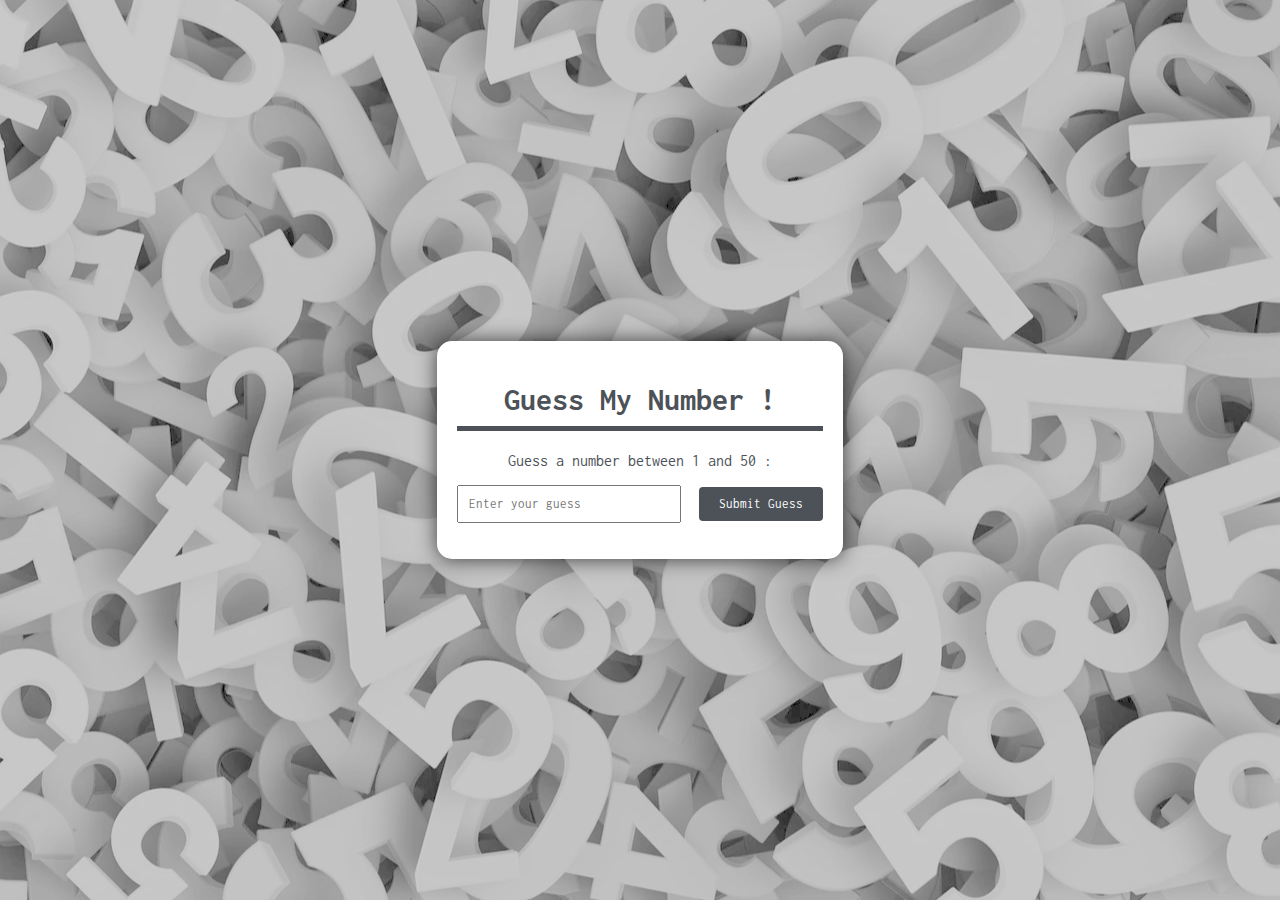
<file: 1 - Guess My Number/index.html>
<!DOCTYPE html>
<html lang="en">
  <head>
    <meta charset="UTF-8" />
    <meta name="viewport" content="width=device-width, initial-scale=1.0" />
    <title>GuessMyNumber</title>
    <link rel="stylesheet" href="style.css" />
    <link rel="preconnect" href="https://fonts.googleapis.com" />
    <link rel="preconnect" href="https://fonts.gstatic.com" crossorigin />
    <link
      href="https://fonts.googleapis.com/css2?family=Fredoka:wght@300..700&family=Inconsolata:wght@200..900&display=swap"
      rel="stylesheet"
    />
  </head>
  <body>
    <div class="container">
      <h1>Guess My Number !</h1>
      <p>Guess a number between 1 and 50 :</p>
      <input type="text" id="guess" placeholder="Enter your guess" />
      <button onclick="didIWin()">Submit Guess</button>
      <p id="message"></p>
    </div>

    <script src="script.js"></script>
  </body>
</html>
</file>
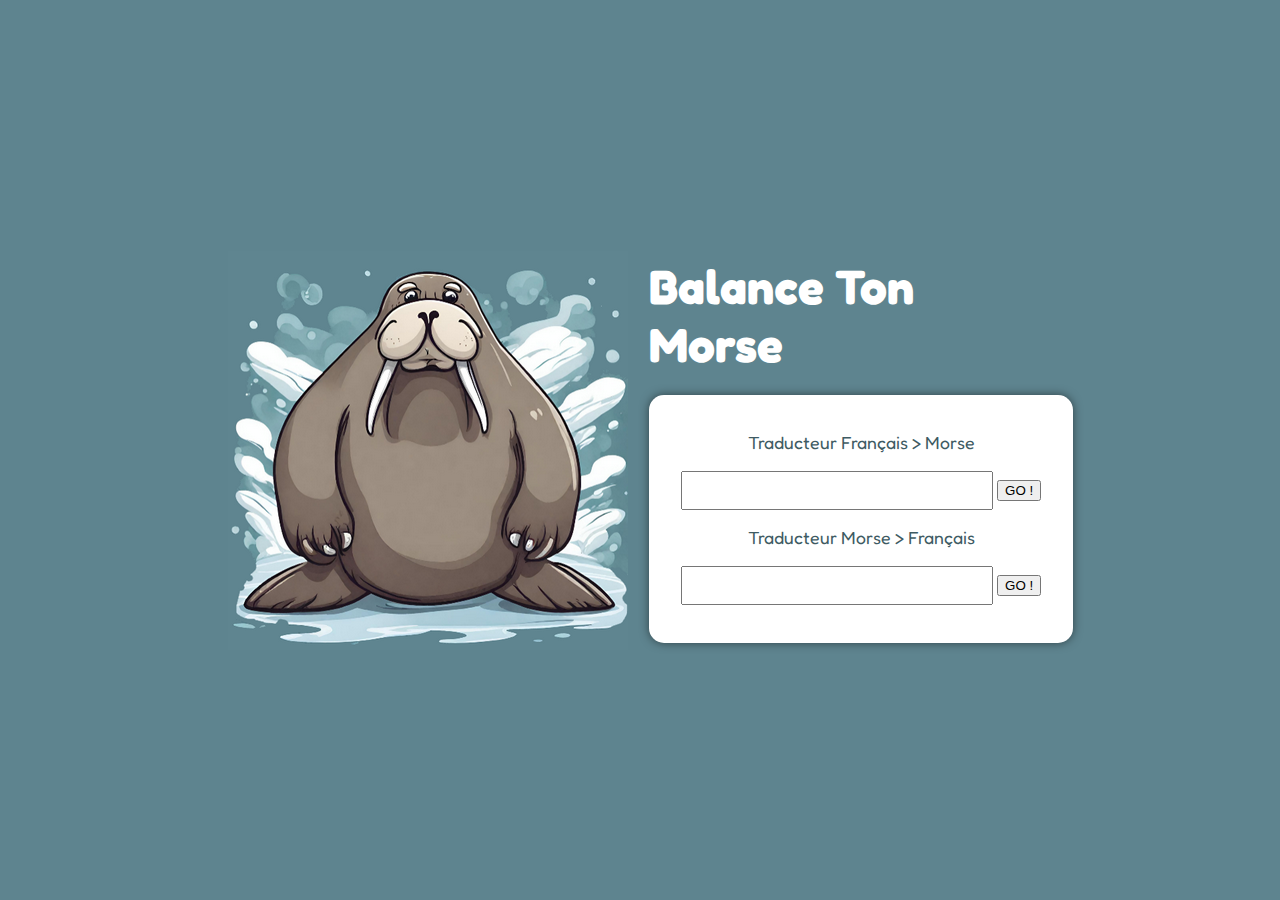
<file: 2 - Balance Ton Morse/Index.html>
<!DOCTYPE html>
<html>
  <head>
    <meta charset="UTF-8" />
    <title>Balance Ton Morse</title>
    <link rel="stylesheet" href="style.css" />
    <link rel="preconnect" href="https://fonts.googleapis.com" />
    <link rel="preconnect" href="https://fonts.gstatic.com" crossorigin />
    <link
      href="https://fonts.googleapis.com/css2?family=Fredoka:wght@300..700&display=swap"
      rel="stylesheet"
    />
  </head>

  <body>
    <img src="morse.png" />
    <div>
      <h1>Balance Ton Morse</h1>
      <div class="container">
        <p>Traducteur Français > Morse</p>
        <input
          type="text"
          id="ftom"
          name="ftom"
          required
          minlength="1"
          maxlength="50"
        />
        <input type="button" value="GO !" onclick="affiche();" />
        <p id="reponse1"></p>

        <p>Traducteur Morse > Français</p>
        <input
          type="text"
          id="mtof"
          name="mtof"
          required
          minlength="1"
          maxlength="50"
        />
        <input type="button" value="GO !" onclick="affiche2();" />
        <p id="reponse2"></p>
      </div>

      <script src="script.js"></script>
    </div>
  </body>
</html>
</file>
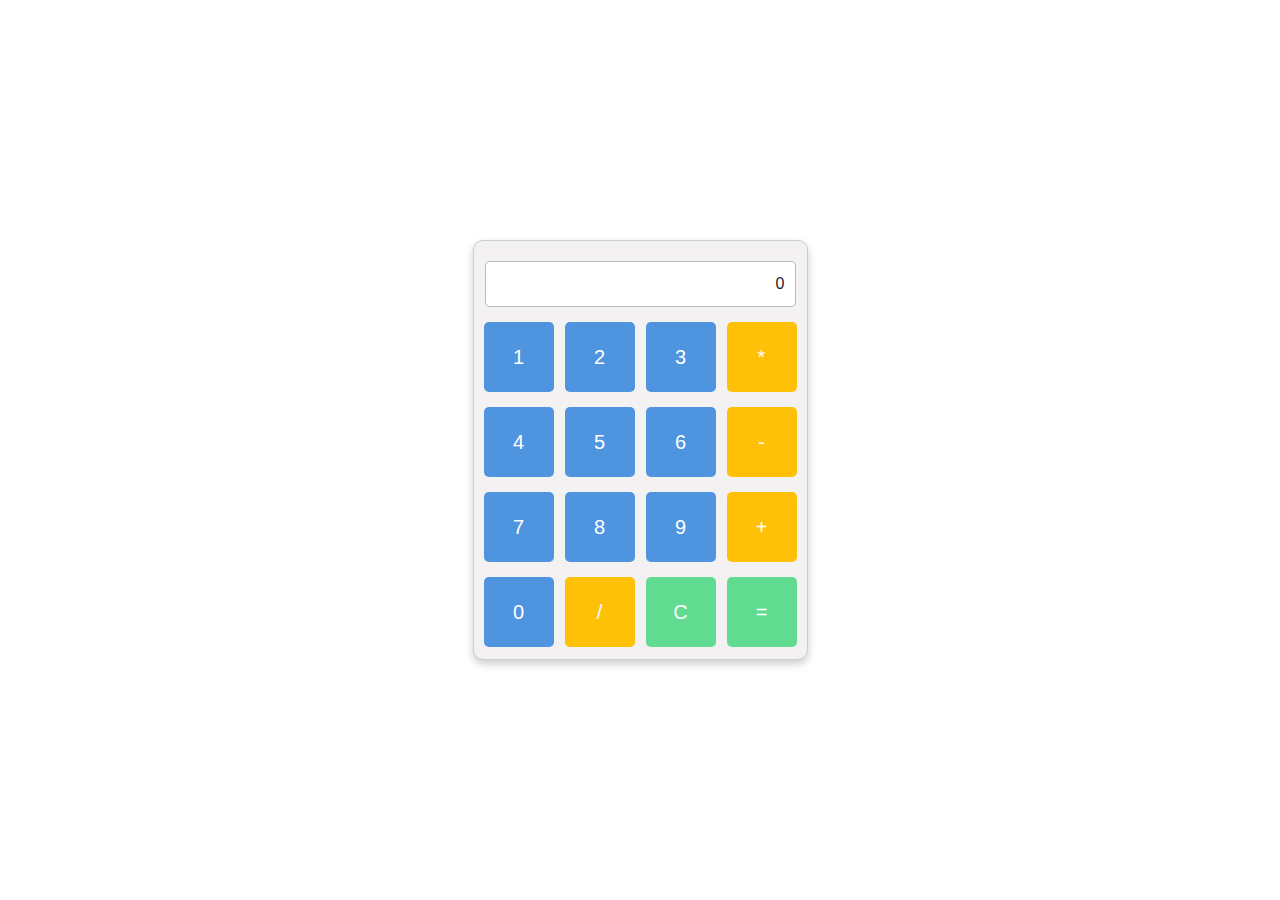
<file: 4 - Calculatrice graphique/Index.html>
<!DOCTYPE html>
<html lang="en">
<head>
    <meta charset="UTF-8">
    <meta name="viewport" content="width=device-width, initial-scale=1.0">
    <title>Calculatrice Graphique</title>
</head>
<body>

    <!-- Bootstrap CSS -->
    <link
      rel="stylesheet"
      href="https://cdn.jsdelivr.net/npm/bootstrap@4.3.1/dist/css/bootstrap.min.css"
      integrity="sha384-ggOyR0iXCbMQv3Xipma34MD+dH/1fQ784/j6cY/iJTQUOhcWr7x9JvoRxT2MZw1T"
      crossorigin="anonymous"
    />

    <link rel="stylesheet" href="style.css" />
  </head>
  <body>
    <script src="script.js"></script>
    
    <div class="calculator">
      <div id="display">0</div>
      <div class="row">
        <button id="btn-1" value="1" class="btn btn-blue" onclick="lier_Bouton_Valeur('btn-1')">1</button>
        <button id="btn-2" value="2" class="btn btn-blue" onclick="lier_Bouton_Valeur('btn-2')">2</button>
        <button id="btn-3" value="3" class="btn btn-blue" onclick="lier_Bouton_Valeur('btn-3')">3</button>
        <button id="btn-*" value="*" class="btn btn-yellow" onclick="lier_Bouton_Valeur('btn-*')">*</button>
      </div>
      <div class="row">
        <button id="btn-4" value="4" class="btn btn-blue" onclick="lier_Bouton_Valeur('btn-4')">4</button>
        <button id="btn-5" value="5" class="btn btn-blue" onclick="lier_Bouton_Valeur('btn-5')">5</button>
        <button id="btn-6" value="6" class="btn btn-blue" onclick="lier_Bouton_Valeur('btn-6')">6</button>
        <button id="btn--" value="-" class="btn btn-yellow" onclick="lier_Bouton_Valeur('btn--')">-</button>
      </div>
      <div class="row">
        <button id="btn-7" value="7" class="btn btn-blue" onclick="lier_Bouton_Valeur('btn-7')">7</button>
        <button id="btn-8" value="8" class="btn btn-blue" onclick="lier_Bouton_Valeur('btn-8')">8</button>
        <button id="btn-9" value="9" class="btn btn-blue" onclick="lier_Bouton_Valeur('btn-9')">9</button>
        <button id="btn-+" value="+" class="btn btn-yellow" onclick="lier_Bouton_Valeur('btn-+')">+</button>
      </div>
      <div class="row">
        <button id="btn-0" value="0" class="btn btn-blue" onclick="lier_Bouton_Valeur('btn-0')">0</button>
        <button id="btn-/" value="/" class="btn btn-yellow" onclick="lier_Bouton_Valeur('btn-/')">/</button>
        <button class="btn btn-green" onclick="clear_display()">C</button>
        <button class="btn btn-green" onclick="calcule()">=</button>
      </div>
    </div>

   
  </body>
</html>
</file>
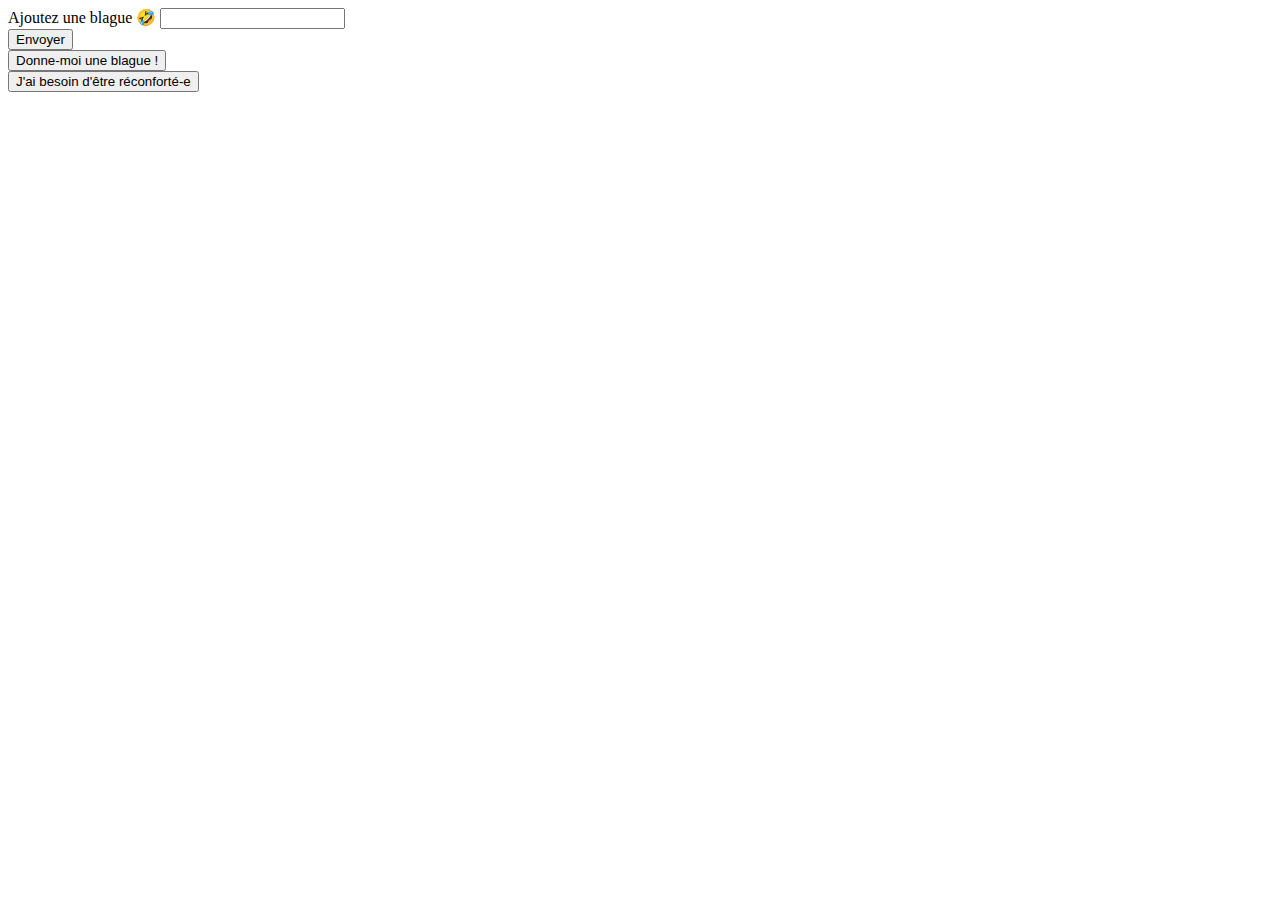
<file: 4 - API Quotes&Jokes/clientSide/index.html>
<!DOCTYPE html>
<html lang="en">
  <head>
    <script src="script.js"></script>
    <meta charset="UTF-8" />
    <meta name="viewport" content="width=device-width, initial-scale=1.0" />
    <title>Document</title>
  </head>
  <body>
    <form
      id="monFormulairePost"
      action="http://localhost:5000/renvoiClient"
      method="POST"
    >
      <label for="newJoke">Ajoutez une blague 🤣</label>
      <input type="text" id="newJoke" name="newJoke" /><br />
      <input type="submit" value="Envoyer" />
    </form>

    <div>
      <button onclick="getJoke()">Donne-moi une blague !</button>
    </div>
    <div id="displayJoke"></div>
    <div>
      <button onclick="getCitation()">J'ai besoin d'être réconforté-e</button>
    </div>
    <div id="displayCitation"></div>
  </body>
</html>
</file>
<file: 1 - Guess My Number/style.css>
body {
    font-family: "Inconsolata", monospace;
    background-image: url('./fond.png');
    background-size: cover;
    background-position: center;
    background-repeat: no-repeat;
    margin: 0;
    display: flex;
    align-items: center;
    justify-content: center;
    height: 100vh;
}

.container {
    text-align: center;
    color: #4c5258;
    background-color: #fff;
    padding: 20px;
    border-radius: 15px;
    box-shadow: 0 0 20px rgba(0, 0, 0, 0.7);
}

h1 {
    border-bottom: 5px solid #4c5258;
    padding-bottom: 10px;
}

button {
    font-family: "Inconsolata", monospace;
    padding: 10px 20px;
    background-color: #4c5258;
    color: #fff;
    border: none;
    border-radius: 4px;
    cursor: pointer;
}

button:hover {
    background-color: #717478;
}

input {
    font-family: "Inconsolata", monospace;
    padding: 10px;
    width: 200px;
    margin-right: 10px;
}
</file>
<file: 2 - Balance Ton Morse/style.css>
body {
    font-family: "fredoka";
    background: #5e848f;
    margin: 0;
    display: flex;
    align-items: center;
    justify-content: center;
    height: 100vh;
}

h1 {
    color: white;
    margin: 5%;
    font-size:3em;
}

.container {
    text-align: center;
    color: #3e5b63;
    background-color: #fff;
    padding: 20px;
    border-radius: 15px;
    box-shadow: 0 0 10px rgba(0, 0, 0, 0.5);
    margin: 5%;
    width: 30vw;
}

input[type="text"] {
    padding: 10px;
    width: 75%;
}

p {
    font-size: 1.1em;
}
</file>
<file: 4 - Calculatrice graphique/style.css>
body {
    display: flex;
    align-items: center;
    justify-content: center;
    height: 100vh;
    margin: 0;
    font-family: Arial, sans-serif;
  }

  .calculator {
    width: 335px;
    border: 1px solid #ccc;
    border-radius: 10px;
    padding: 20px;
    padding-bottom: 2px;
    text-align: center;
    background-color: rgb(243, 241, 241);
    box-shadow: 0 4px 8px rgba(0, 0, 0, 0.2);
  }

  .row {
    display: flex;
    justify-content: space-between;
    margin-bottom: 5px;
  }

  .btn {
    width: 70px;
    height: 70px;
    font-size: 20px;
    margin: 5px;
    border: none;
    cursor: pointer;
    border-radius: 5px;
  }

  .btn-blue {
    background-color: #4f94de;
    color: white;
  }

  .btn-yellow {
    background-color: #FFC107;
    color: white;
  }

  .btn-green {
    background-color: #61db90;
    color: white;
  }

  #display {
    margin-bottom: 10px;
    margin-left : -9px;
    margin-right: -9px;
    padding: 10px;
    border: 1px solid #bababa;
    text-align: right;
    background-color: white;
    border-radius: 5px;
  }
</file>
